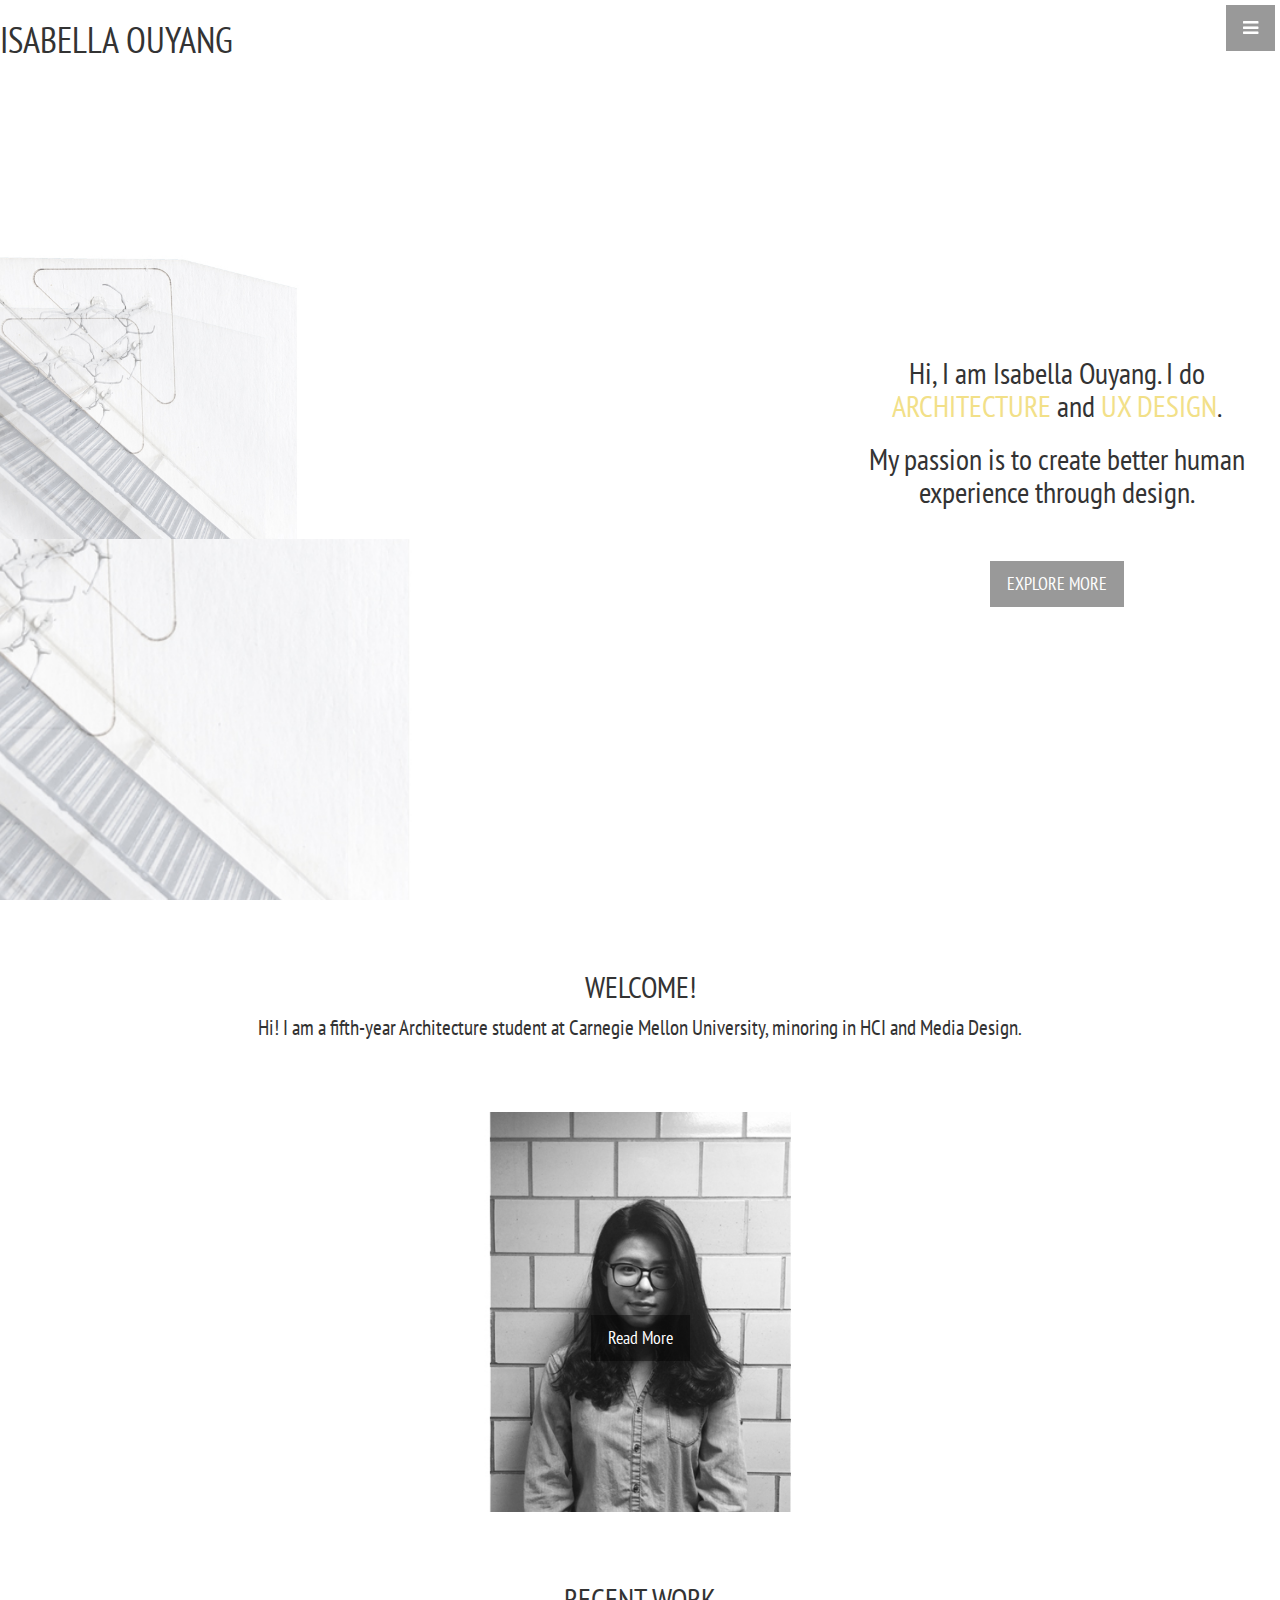
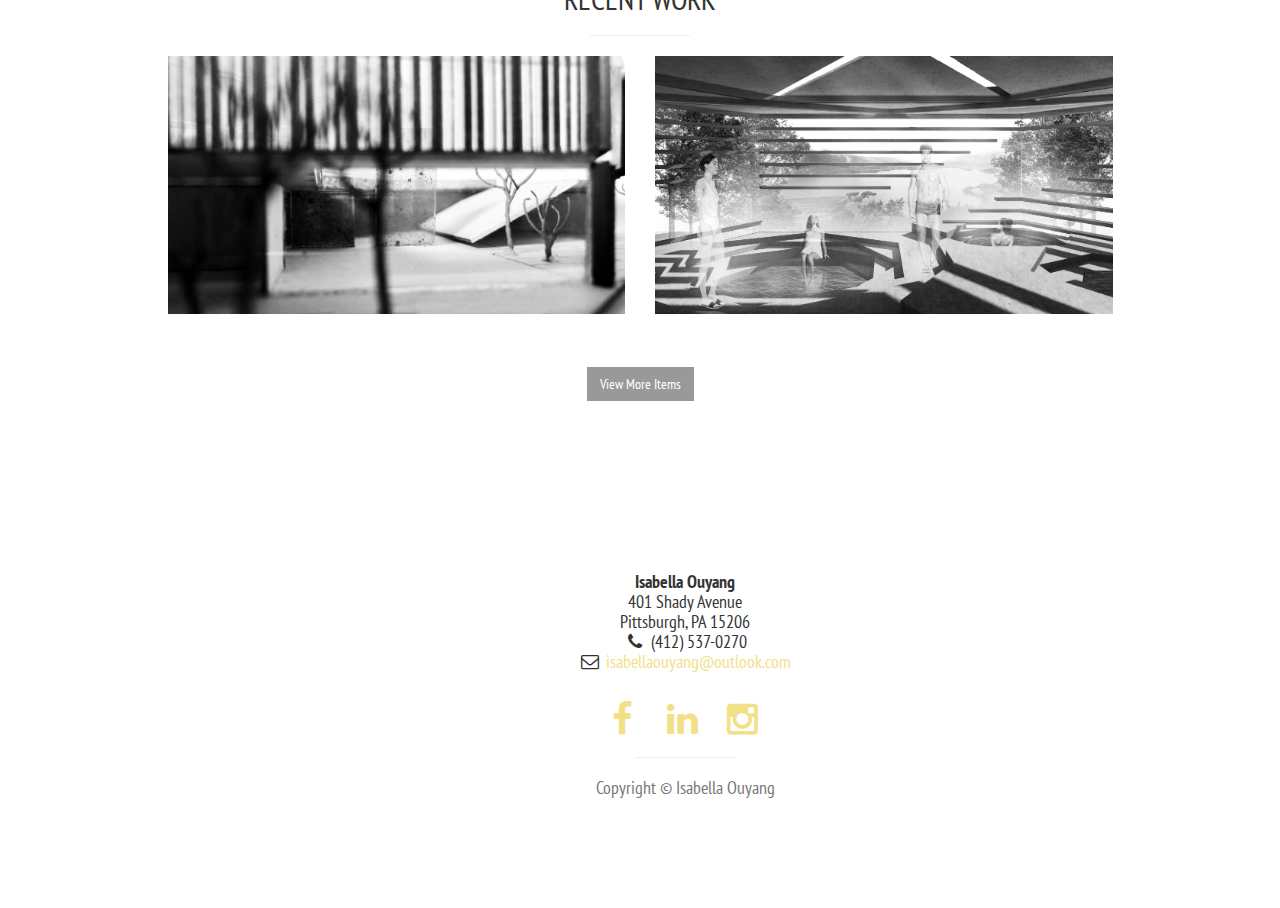
<file: index.html>
<!DOCTYPE html>
<html lang="en">

<head>

    <meta charset="utf-8">
    <meta http-equiv="X-UA-Compatible" content="IE=edge">
    <meta name="viewport" content="width=device-width, initial-scale=1">
    <meta name="description" content="Homepage">
    <meta name="author" content="Isabella Ouyang">

    <title>DESIGN | ISABELLA OUYANG</title>

    <!-- Bootstrap Core CSS -->
    <link href="css/bootstrap.min.css" rel="stylesheet">

    <!-- Custom CSS -->
    <link href="css/stylish-portfolio.css" rel="stylesheet">

    <!-- Custom Fonts -->
    <link href="font-awesome/css/font-awesome.min.css" rel="stylesheet" type="text/css">
    <link href="https://fonts.googleapis.com/css?family=PT+Sans+Narrow" rel="stylesheet">
    <style>
      body {
        font-family:'PT Sans Narrow', sans-serif;
        font-size: 48px;
      }
    </style>

    <!-- HTML5 Shim and Respond.js IE8 support of HTML5 elements and media queries -->
    <!-- WARNING: Respond.js doesn't work if you view the page via file:// -->
    <!--[if lt IE 9]>
        <script src="https://oss.maxcdn.com/libs/html5shiv/3.7.0/html5shiv.js"></script>
        <script src="https://oss.maxcdn.com/libs/respond.js/1.4.2/respond.min.js"></script>
    <![endif]-->

</head>

<body>

    <!-- Navigation -->
    <a id="menu-toggle" href="#" class="btn btn-dark btn-lg toggle"><i class="fa fa-bars"></i></a>
    <nav id="sidebar-wrapper">
        <ul class="sidebar-nav">
            <a id="menu-close" href="#" class="btn btn-lg pull-right toggle"><i class="fa fa-times"></i></a>
            <li class="sidebar-brand">

            </li>
            <li>
                <a href="#top" onclick=$("#menu-close").click();>HOME</a>
            </li>
            <li>
                <a href="index_About.html" onclick=$("#menu-close").click();>ABOUT</a>
            </li>
            <li>
                <a href="index_Portfolio.html" onclick=$("#menu-close").click();>ARCHITECTURE DESIGN</a>
            </li>
            <li>
                <a href="index_Portfolio.html" onclick=$("#menu-close").click();>UX DESIGN</a>
            </li>
            <li>
                <a href="index_Contact.html" onclick=$("#menu-close").click();>CONTACT</a>
            </li>
        </ul>
    </nav>

    <!-- Header -->
    <header id="top" class="header">
        <div class="text-vertical-left">
            <h1 class="name">ISABELLA OUYANG</h1>
        </div>
        <img class="img-responsive" src="img/bg.jpg" width="100%">
        <div class="text-vertical-center">
            <h2><br></h2>
            <h2> Hi, I am Isabella Ouyang. I do <a href="index_Portfolio.html">ARCHITECTURE</a> and <a href="index_Portfolio.html">UX DESIGN</a>. <br></h2>
            <h2> My passion is to create better human experience through design.<h2>
            <br>
            <a href="#about" class="btn btn-dark btn-lg">EXPLORE MORE</a>
        </div>
    </header>



    <!-- About -->
    <section id="about" class="about">
        <div class="container">
            <div class="row">
                <div class="col-lg-12 text-center">
                    <h2>WELCOME! </h2>
                    <p class="lead"> Hi! I am a fifth-year Architecture student at Carnegie Mellon University, minoring in HCI and Media Design. <br>
                </div>
            </div>
            <!-- /.row -->
        </div>
        <!-- /.container -->
    </section>

     <!-- Callout -->
    <aside class="callout">
        <div class="text-vertical-center">
            <h1>   <a href="index_About.html" class="btn btn-dark btn-lg">Read More</a></h1>
        </div>
    </aside>


    <!-- Portfolio -->
    <section id="portfolio" class="portfolio">
        <div class="container">
            <div class="row">
                <div class="col-lg-10 col-lg-offset-1 text-center">
                    <h2> RECENT WORK</h2>
                    <hr class="small">
                    <div class="row">
                        <div class="col-md-6">
                            <div class="portfolio-item">
                                <a href="Portfolio_Office.html">
                                    <img class="img-portfolio img-responsive" src="img/O31.JPG">
                                </a>
                            </div>
                        </div>
                        <div class="col-md-6">
                            <div class="portfolio-item">
                                <a href="Portfolio_Bath.html">
                                    <img class="img-portfolio img-responsive" src="img/B1.jpg">
                                </a>
                            </div>
                        </div>

                    </div>
                    <!-- /.row (nested) -->
                    <a href="index_Portfolio.html" class="btn btn-dark">View More Items</a>
                </div>
                <!-- /.col-lg-10 -->
            </div>
            <!-- /.row -->
        </div>
        <!-- /.container -->
    </section>


    <!-- Map -->
    <!-- <section id="LOCTIONA" class="LOCATION">
     <div class="col-lg-10 col-lg-offset-1 text-center">

         <h3> LOCATION</h3>
         </div>
         <body>
         <img src= "img/location.jpg">
         </body>

    </section> -->



    <!-- Footer -->
    <footer>
        <div class="container">
            <div class="row">
                <div class="col-lg-10 col-lg-offset-1 text-center">
                    <h4><strong>Isabella Ouyang</strong>
                        <br>401 Shady Avenue
                        <br>Pittsburgh, PA 15206
                    <ul class="list-unstyled">
                        <li><i class="fa fa-phone fa-fw"></i> (412) 537-0270</li>
                        <li><i class="fa fa-envelope-o fa-fw"></i> <a href="mailto:name@example.com">isabellaouyang@outlook.com</a>
                        </li>
                    </ul>
                    <br>
                    <ul class="list-inline">
                        <li>
                            <a href="https://www.facebook.com/isabella.ouyang.96"><i class="fa fa-facebook fa-fw fa-2x"></i></a>
                        </li>
                        <li>
                            <a href="https://www.linkedin.com/in/isabella-yushan-ouyang-0614/"><i class="fa fa-linkedin fa-fw fa-2x"></i></a>
                        </li>
                        <li>
                            <a href="https://www.instagram.com/isabella_ouyang/?hl=en"><i class="fa fa-instagram fa-fw fa-2x"></i></a>
                        </li>
                    </ul>
                    <hr class="small">
                    <p class="text-muted">Copyright &copy; Isabella Ouyang</p>
                    </h4>
                </div>
            </div>
        </div>
        <a id="to-top" href="#top" class="btn btn-dark btn-lg"><i class="fa fa-chevron-up fa-fw fa-1x"></i></a>
    </footer>

    <!-- jQuery -->
    <script src="js/jquery.js"></script>

    <!-- Bootstrap Core JavaScript -->
    <script src="js/bootstrap.min.js"></script>

    <!-- Custom Theme JavaScript -->
    <script>
    // Closes the sidebar menu
    $("#menu-close").click(function(e) {
        e.preventDefault();
        $("#sidebar-wrapper").toggleClass("active");
    });
    // Opens the sidebar menu
    $("#menu-toggle").click(function(e) {
        e.preventDefault();
        $("#sidebar-wrapper").toggleClass("active");
    });
    // Scrolls to the selected menu item on the page
    $(function() {
        $('a[href*=#]:not([href=#],[data-toggle],[data-target],[data-slide])').click(function() {
            if (location.pathname.replace(/^\//, '') == this.pathname.replace(/^\//, '') || location.hostname == this.hostname) {
                var target = $(this.hash);
                target = target.length ? target : $('[name=' + this.hash.slice(1) + ']');
                if (target.length) {
                    $('html,body').animate({
                        scrollTop: target.offset().top
                    }, 1000);
                    return false;
                }
            }
        });
    });
    //#to-top button appears after scrolling
    var fixed = false;
    $(document).scroll(function() {
        if ($(this).scrollTop() > 250) {
            if (!fixed) {
                fixed = true;
                // $('#to-top').css({position:'fixed', display:'block'});
                $('#to-top').show("slow", function() {
                    $('#to-top').css({
                        position: 'fixed',
                        display: 'block'
                    });
                });
            }
        } else {
            if (fixed) {
                fixed = false;
                $('#to-top').hide("slow", function() {
                    $('#to-top').css({
                        display: 'none'
                    });
                });
            }
        }
    });
    // Disable Google Maps scrolling
    // See http://stackoverflow.com/a/25904582/1607849
    // Disable scroll zooming and bind back the click event
    var onMapMouseleaveHandler = function(event) {
        var that = $(this);
        that.on('click', onMapClickHandler);
        that.off('mouseleave', onMapMouseleaveHandler);
        that.find('iframe').css("pointer-events", "none");
    }
    var onMapClickHandler = function(event) {
            var that = $(this);
            // Disable the click handler until the user leaves the map area
            that.off('click', onMapClickHandler);
            // Enable scrolling zoom
            that.find('iframe').css("pointer-events", "auto");
            // Handle the mouse leave event
            that.on('mouseleave', onMapMouseleaveHandler);
        }
        // Enable map zooming with mouse scroll when the user clicks the map
    $('.map').on('click', onMapClickHandler);
    </script>

</body>

</html>
</file>
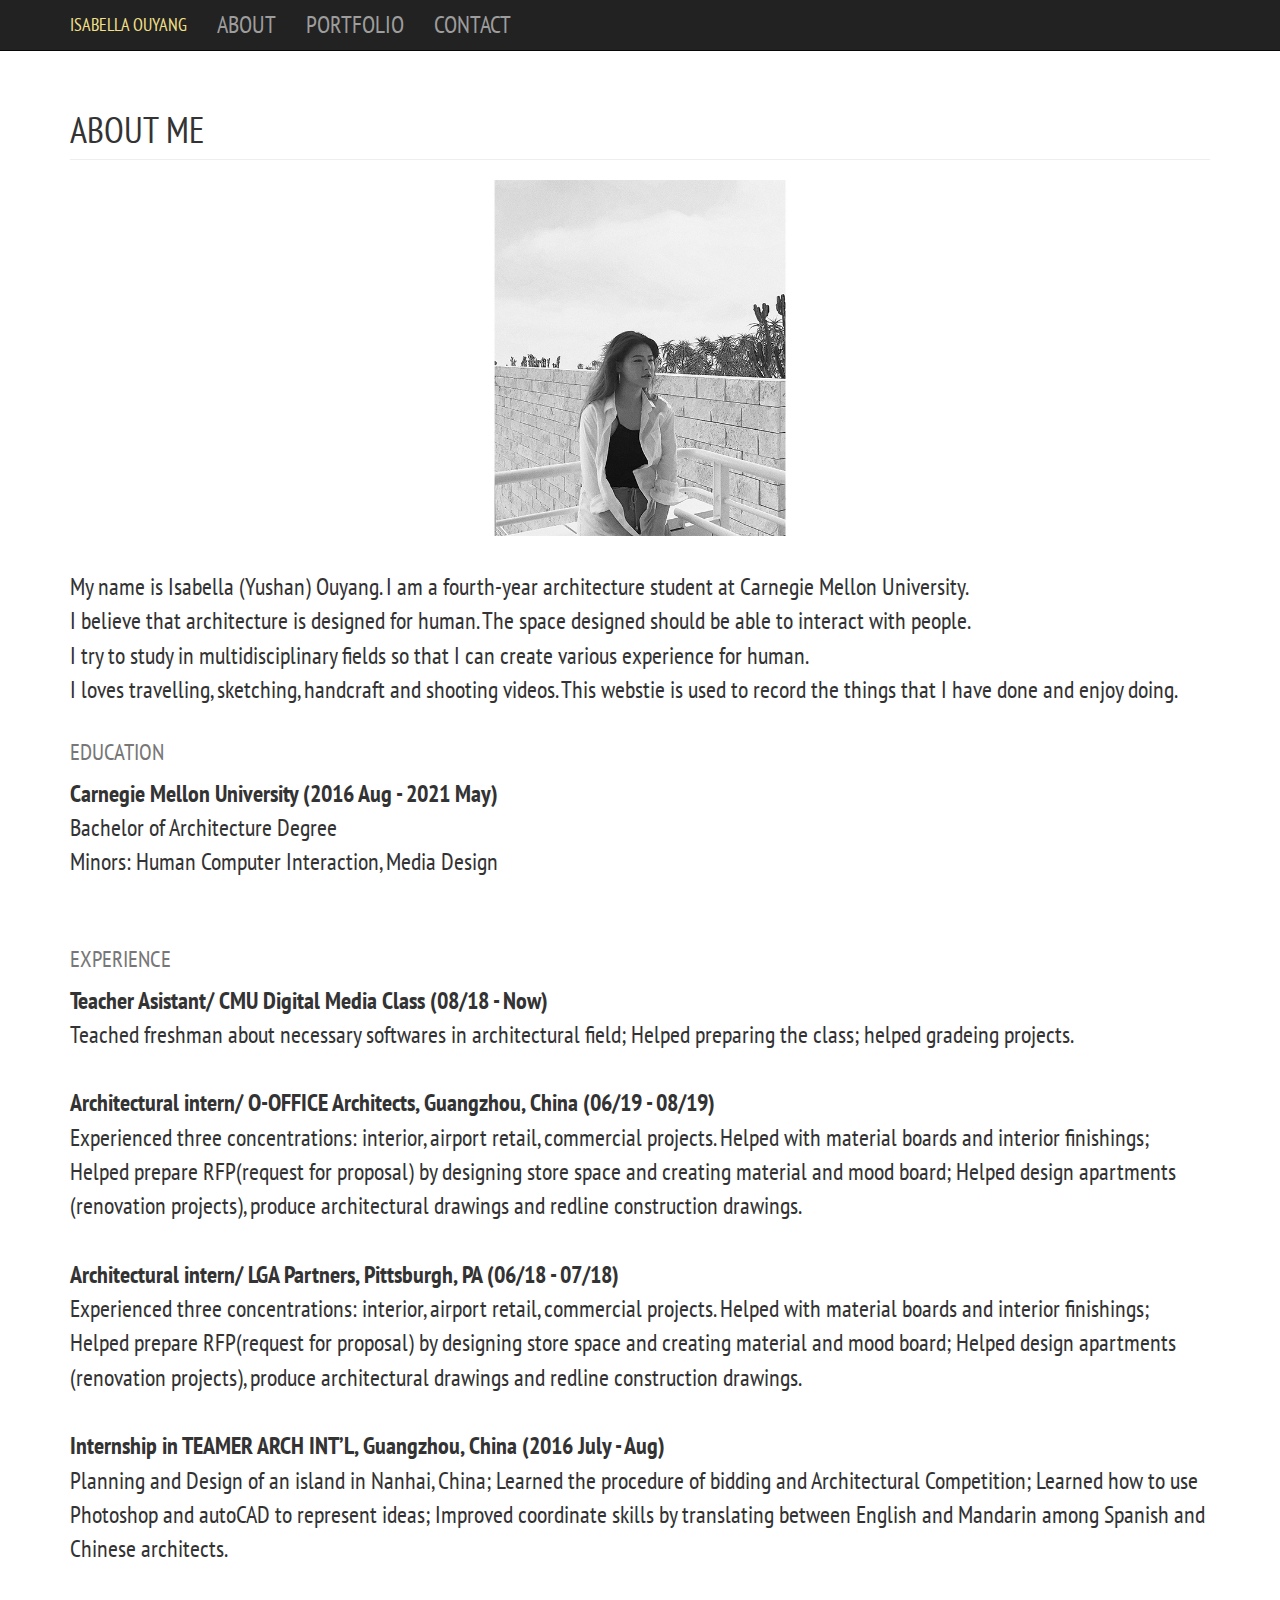
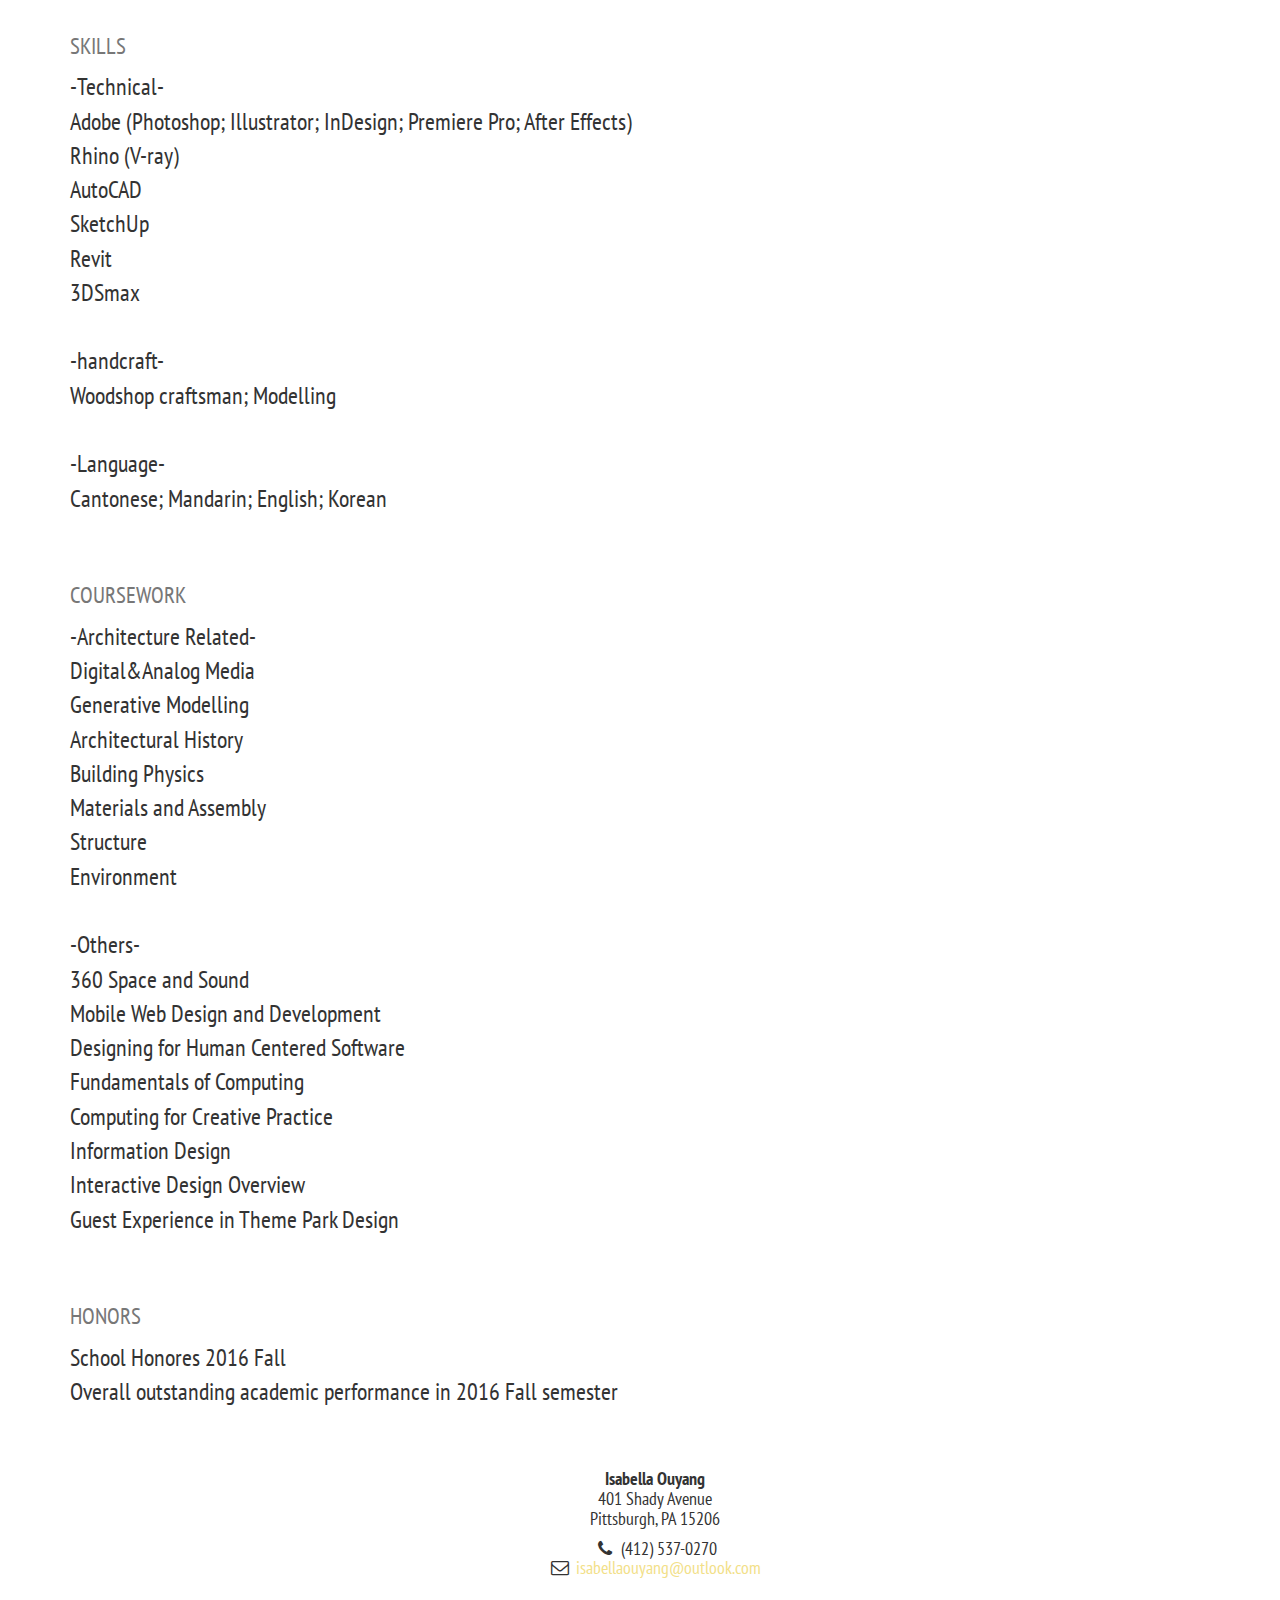
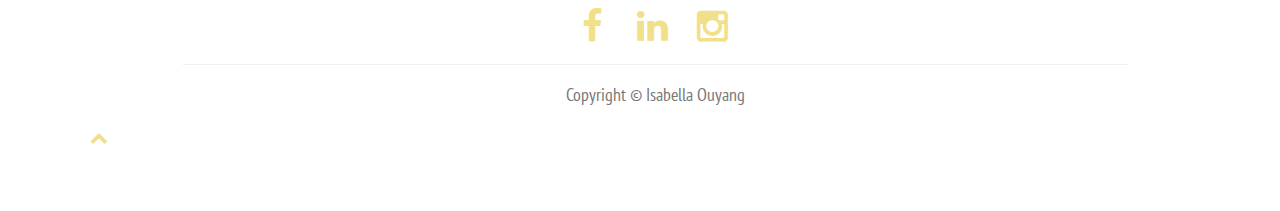
<file: index_About.html>
<!DOCTYPE html>
<html lang="en">

<head>

    <meta charset="utf-8">
    <meta http-equiv="X-UA-Compatible" content="IE=edge">
    <meta name="viewport" content="width=device-width, initial-scale=1">
    <meta name="description" content="About Page">
    <meta name="author" content="Isabella Ouyang">

    <title>ABOUT ME</title>

    <!-- Bootstrap Core CSS -->
    <link href="css/bootstrap.min.css" rel="stylesheet">

    <!-- Custom CSS -->
    <link href="css/4-col-portfolio.css" rel="stylesheet">

     <!-- Custom Fonts -->
    <link href="font-awesome/css/font-awesome.min.css" rel="stylesheet" type="text/css">
    <link href="https://fonts.googleapis.com/css?family=PT+Sans+Narrow" rel="stylesheet">
    <style>
      body {
        font-family:'PT Sans Narrow', sans-serif;
        font-size: 24px;
      }
    </style>

    <!-- HTML5 Shim and Respond.js IE8 support of HTML5 elements and media queries -->
    <!-- WARNING: Respond.js doesn't work if you view the page via file:// -->
    <!--[if lt IE 9]>
        <script src="https://oss.maxcdn.com/libs/html5shiv/3.7.0/html5shiv.js"></script>
        <script src="https://oss.maxcdn.com/libs/respond.js/1.4.2/respond.min.js"></script>
    <![endif]-->

</head>

<body>

    <!-- Navigation -->
    <nav class="navbar navbar-inverse navbar-fixed-top" role="navigation">
        <div class="container">
            <!-- Brand and toggle get grouped for better mobile display -->
            <div class="navbar-header">
                <button type="button" class="navbar-toggle" data-toggle="collapse" data-target="#bs-example-navbar-collapse-1">
                    <span class="sr-only">Toggle navigation</span>
                    <span class="icon-bar"></span>
                    <span class="icon-bar"></span>
                    <span class="icon-bar"></span>
                </button>
                <a class="navbar-brand" href="index.html"> ISABELLA OUYANG</a>
            </div>
            <!-- Collect the nav links, forms, and other content for toggling -->
            <div class="collapse navbar-collapse" id="bs-example-navbar-collapse-1">
                <ul class="nav navbar-nav">
                    <li>
                        <a href="index_About.html">ABOUT</a>
                    </li>
                    <li>
                        <a href="index_Portfolio.html">PORTFOLIO</a>
                    </li>
                    <li>
                        <a href="index_Contact.html">CONTACT</a>
                    </li>
                </ul>
            </div>
            <!-- /.navbar-collapse -->
        </div>
        <!-- /.container -->
    </nav>

    <!-- Page Content -->
    <div class="container">

        <!-- Page Heading -->
        <div class="row">
            <div class="col-lg-12">
                <h1 class="page-header">ABOUT ME</h1>

                <img class="img-responsive"  src="img\me profile.jpg" >
                <br>

<body>My name is Isabella (Yushan) Ouyang. I am a fourth-year architecture student at Carnegie Mellon University. <br>
I believe that architecture is designed for human. The space designed should be able to interact with people. <br>
I try to study in multidisciplinary fields so that I can create various experience for human. <br>
I loves travelling, sketching, handcraft and shooting videos. This webstie is used to record the things that I have done and enjoy doing. </body>
<br>
<h1> <small> EDUCATION </small> </h1>
<b> Carnegie Mellon University (2016 Aug - 2021 May)</b><br>
Bachelor of Architecture Degree <br>
Minors: Human Computer Interaction, Media Design <br>
<br>

<h1> <small> EXPERIENCE </small> </h1>
<b>Teacher Asistant/ CMU Digital Media Class (08/18 - Now)</b><br>
Teached freshman about necessary softwares in architectural field; Helped preparing the class; helped gradeing projects.
<br><br>
<b>Architectural intern/ O-OFFICE Architects, Guangzhou, China (06/19 - 08/19)</b><br>
Experienced three concentrations: interior, airport retail, commercial projects. Helped with material boards and interior finishings; Helped prepare RFP(request for proposal) by designing store space and creating material and mood board; Helped design apartments (renovation projects), produce architectural drawings  and redline construction drawings.
<br><br>
<b>Architectural intern/ LGA Partners, Pittsburgh, PA (06/18 - 07/18)</b><br>
Experienced three concentrations: interior, airport retail, commercial projects. Helped with material boards and interior finishings; Helped prepare RFP(request for proposal) by designing store space and creating material and mood board; Helped design apartments (renovation projects), produce architectural drawings  and redline construction drawings.
<br><br>
<b>Internship in TEAMER ARCH INT’L, Guangzhou, China (2016 July - Aug)</b><br>
Planning and Design of an island in Nanhai, China; Learned the procedure of bidding and Architectural Competition; Learned how to use Photoshop and autoCAD to represent ideas; Improved coordinate skills by translating between English and Mandarin among Spanish and Chinese architects.<br>
<br>

<h1> <small> SKILLS </small> </h1> 
-Technical-<br>
Adobe (Photoshop; Illustrator; InDesign; Premiere Pro; After Effects)<br>
Rhino (V-ray) <br>
AutoCAD <br>
SketchUp <br>
Revit <br>
3DSmax <br><br>
-handcraft-<br>
Woodshop craftsman; Modelling <br>
<br>
-Language-<br>
Cantonese; Mandarin; English; Korean <br>
<br>

<h1> <small> COURSEWORK </small> </h1>
-Architecture Related-<br>
Digital&Analog Media<br>
Generative Modelling<br>
Architectural History<br>
Building Physics<br>
Materials and Assembly<br>
Structure<br>
Environment<br><br>
-Others-<br>
360 Space and Sound <br>
Mobile Web Design and Development <br>
Designing for Human Centered Software<br>
Fundamentals of Computing <br>
Computing for Creative Practice <br>
Information Design<br>
Interactive Design Overview<br>
Guest Experience in Theme Park Design<br>
<br>

<h1> <small> HONORS </small> </h1>
School Honores 2016 Fall <br>
Overall outstanding academic performance in 2016 Fall semester

</div>
</div>
        <!-- /.row -->




        <!-- Footer -->
    <footer>
        <div class="container">
            <div class="row">
                <div class="col-lg-10 col-lg-offset-1 text-center">
                    <h4><strong>Isabella Ouyang</strong>

                    <p>401 Shady Avenue
                        <br>Pittsburgh, PA 15206</p>
                    <ul class="list-unstyled">
                        <li><i class="fa fa-phone fa-fw"></i> (412) 537-0270</li>
                        <li><i class="fa fa-envelope-o fa-fw"></i> <a href="mailto:name@example.com">isabellaouyang@outlook.com</a>
                        </li>
                    </ul>
                    <br>
                    <ul class="list-inline">
                        <li>
                            <a href="https://www.facebook.com/isabella.ouyang.96"><i class="fa fa-facebook fa-fw fa-2x"></i></a>
                        </li>
                        <li>
                            <a href="https://www.linkedin.com/in/isabella-yushan-ouyang-0614/"><i class="fa fa-linkedin fa-fw fa-2x"></i></a>
                        </li>
                        <li>
                            <a href="https://www.instagram.com/isabella_ouyang/?hl=en"><i class="fa fa-instagram fa-fw fa-2x"></i></a>                           
                        </li>
                    </ul>
                    <hr class="small">
                    <p class="text-muted">Copyright &copy; Isabella Ouyang</p>
                    </h4>
                </div>
            </div>
        </div>
        <a id="to-top" href="#top" class="btn btn-dark btn-lg"><i class="fa fa-chevron-up fa-fw fa-1x"></i></a>
    </footer>

    </div>
    <!-- /.container -->

    <!-- jQuery -->
    <script src="js/jquery.js"></script>

    <!-- Bootstrap Core JavaScript -->
    <script src="js/bootstrap.min.js"></script>

</body>

</html>
</file>
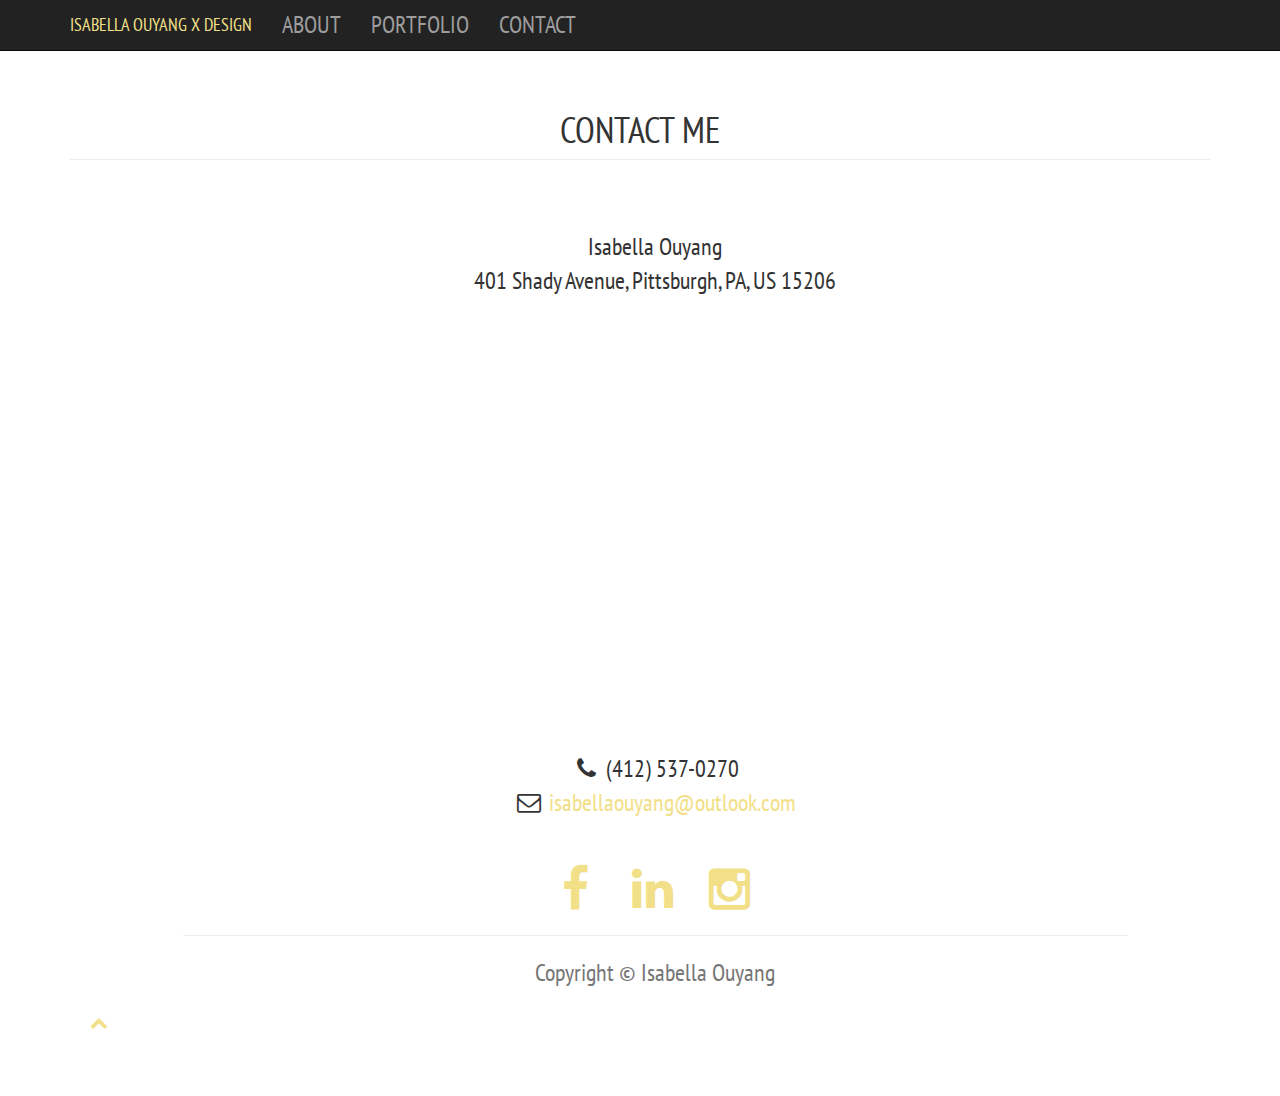
<file: index_Contact.html>
<!DOCTYPE html>
<html lang="en">

<head>

    <meta charset="utf-8">
    <meta http-equiv="X-UA-Compatible" content="IE=edge">
    <meta name="viewport" content="width=device-width, initial-scale=1">
    <meta name="description" content="Contact Page">
    <meta name="author" content="Isabella Ouyang">

    <title>CONTACT ME</title>

    <!-- Bootstrap Core CSS -->
    <link href="css/bootstrap.min.css" rel="stylesheet">

    <!-- Custom CSS -->
    <link href="css/4-col-portfolio.css" rel="stylesheet">
    
    <!-- Custom Fonts -->
    <link href="font-awesome/css/font-awesome.min.css" rel="stylesheet" type="text/css">
    <link href="https://fonts.googleapis.com/css?family=PT+Sans+Narrow" rel="stylesheet">
    <style>
      body {
        font-family:'PT Sans Narrow', sans-serif;
        font-size: 24px;
      }
    </style>
    
    <!-- HTML5 Shim and Respond.js IE8 support of HTML5 elements and media queries -->
    <!-- WARNING: Respond.js doesn't work if you view the page via file:// -->
    <!--[if lt IE 9]>
        <script src="https://oss.maxcdn.com/libs/html5shiv/3.7.0/html5shiv.js"></script>
        <script src="https://oss.maxcdn.com/libs/respond.js/1.4.2/respond.min.js"></script>
    <![endif]-->

</head>

<body>

    <!-- Navigation -->
    <nav class="navbar navbar-inverse navbar-fixed-top" role="navigation">
        <div class="container">
            <!-- Brand and toggle get grouped for better mobile display -->
            <div class="navbar-header">
                <button type="button" class="navbar-toggle" data-toggle="collapse" data-target="#bs-example-navbar-collapse-1">
                    <span class="sr-only">Toggle navigation</span>
                    <span class="icon-bar"></span>
                    <span class="icon-bar"></span>
                    <span class="icon-bar"></span>
                </button>
                <a class="navbar-brand" href="index.html">ISABELLA OUYANG X DESIGN</a>
            </div>
            <!-- Collect the nav links, forms, and other content for toggling -->
            <div class="collapse navbar-collapse" id="bs-example-navbar-collapse-1">
                <ul class="nav navbar-nav">
                    <li>
                        <a href="index_About.html">ABOUT</a>
                    </li>
                    <li>
                        <a href="index_Portfolio.html">PORTFOLIO</a>
                    </li>
                    <li>
                        <a href="index_Contact.html">CONTACT</a>
                    </li>
                </ul>
            </div>
            <!-- /.navbar-collapse -->
        </div>
        <!-- /.container -->
    </nav>

    <!-- Page Content -->
    <div class="container">

        <!-- Page Heading -->
        <div class="row">
            <div class="col-lg-12 text-center">
                <h1 class="page-header">CONTACT ME</h1>
            </div>
        </div>
        <!-- /.row -->

        
        

        <!-- Footer -->
    <footer>
        <div class="container">
            <div class="row">
                <div class="col-lg-10 col-lg-offset-1 text-center">
                    <p>Isabella Ouyang
                        <br>401 Shady Avenue, Pittsburgh, PA, US 15206</p>
                        <iframe src="https://www.google.com/maps/embed?pb=!1m18!1m12!1m3!1d3035.898126983128!2d-79.92345048460292!3d40.45539167936077!2m3!1f0!2f0!3f0!3m2!1i1024!2i768!4f13.1!3m3!1m2!1s0x8834f20af7507541%3A0xbca3f593261045c0!2sKenmawr%20Apartments!5e0!3m2!1sen!2sus!4v1580874391817!5m2!1sen!2sus" width=80% height="400" frameborder="0" style="border:0;" allowfullscreen=""></iframe>

                    <ul class="list-unstyled">
                        <br><li><i class="fa fa-phone fa-fw"></i> (412) 537-0270</li>
                        <li><i class="fa fa-envelope-o fa-fw"></i> <a href="mailto:name@example.com">isabellaouyang@outlook.com</a>
                        </li>
                    </ul>
                    <br>
                    <ul class="list-inline">
                        <li>
                            <a href="https://www.facebook.com/isabella.ouyang.96"><i class="fa fa-facebook fa-fw fa-2x"></i></a>
                        </li>
                        <li>
                            <a href="https://www.linkedin.com/in/isabella-yushan-ouyang-0614/"><i class="fa fa-linkedin fa-fw fa-2x"></i></a>
                        </li>
                        <li>
                            <a href="https://www.instagram.com/isabella_ouyang/?hl=en"><i class="fa fa-instagram fa-fw fa-2x"></i></a>                           
                        </li>
                    </ul>
                    <hr class="small">
                    <p class="text-muted">Copyright &copy; Isabella Ouyang</p>
                    </h4>
                </div>
            </div>
        </div>
        <a id="to-top" href="#top" class="btn btn-dark btn-lg"><i class="fa fa-chevron-up fa-fw fa-1x"></i></a>
    </footer>

    </div>
    <!-- /.container -->

    <!-- jQuery -->
    <script src="js/jquery.js"></script>

    <!-- Bootstrap Core JavaScript -->
    <script src="js/bootstrap.min.js"></script>

</body>

</html>
</file>
<file: css/stylish-portfolio.css>
/*!
 * Start Bootstrap - Stylish Portfolio (http://startbootstrap.com/)
 * Copyright 2013-2016 Start Bootstrap
 * Licensed under MIT (https://github.com/BlackrockDigital/startbootstrap/blob/gh-pages/LICENSE)
 */

/* Global Styles */
img{
    width: 100%;
}
html,
body {
    width: 100%;
    height: 100%;
}

body {
    
    font-family: "Source Sans Pro","Helvetica Neue",Helvetica,Arial,sans-serif;
}

.text-vertical-center {
    display: table-cell;
    text-align: center;
    vertical-align: middle;
}

.text-vertical-center h1 {
    margin: 0;
    padding: 0;
    font-size: 4.5em;
    font-weight: 700;
}

/* Custom Button Styles */

.btn-dark {
    border-radius: 0;
    color: #fff;
    background-color: rgba(0,0,0,0.4);
}

.btn-dark:hover,
.btn-dark:focus,
.btn-dark:active {
    color: #fff;
    background-color: rgba(0,0,0,0.7);
}

.btn-light {
    border-radius: 0;
    color: #333;
    background-color: rgb(255,255,255);
}

.btn-light:hover,
.btn-light:focus,
.btn-light:active {
    color: #333;
    background-color: rgba(255,255,255,0.8);
}

/* Custom Horizontal Rule */

hr.small {
    max-width: 100px;
}

/* Side Menu */

#sidebar-wrapper {
    z-index: 1000;
    position: fixed;
    right: 0;
    width: 250px;
    height: 100%;
    transform: translateX(250px);
    overflow-y: auto;
    background: #222;
    -webkit-transition: all 0.4s ease 0s;
    -moz-transition: all 0.4s ease 0s;
    -ms-transition: all 0.4s ease 0s;
    -o-transition: all 0.4s ease 0s;
    transition: all 0.4s ease 0s;
}

.sidebar-nav {
    position: absolute;
    top: 0;
    width: 250px;
    margin: 0;
    padding: 0px;
    list-style: none;
}

.sidebar-nav li {
    text-indent: 10px;
    line-height: 40px;
    padding: 10px;
    font-size: 20px;
}

.sidebar-nav li a {
    display: block;
    text-decoration: none;
    color: #f2e088;
}

.sidebar-nav li a:hover {
    text-decoration: none;
    color: #fff;
    background: rgba(255,255,255,0.2);
}

.sidebar-nav li a:active,
.sidebar-nav li a:focus {
    text-decoration: none;
}

.sidebar-nav > .sidebar-brand {
    height: 55px;
    font-size: 20px;
    line-height: 55px;
}

.sidebar-nav > .sidebar-brand a {
    color: rgb(100,100,100);
}

.sidebar-nav > .sidebar-brand a:hover {
    color: #fff;
    background: none;
}

#menu-toggle {
    z-index: 1;
    position: fixed;
    top: 0;
    right: 0;
}

#sidebar-wrapper.active {
    right: 250px;
    width: 250px;
    -webkit-transition: all 0.4s ease 0s;
    -moz-transition: all 0.4s ease 0s;
    -ms-transition: all 0.4s ease 0s;
    -o-transition: all 0.4s ease 0s;
    transition: all 0.4s ease 0s;
}

.toggle {
    margin: 5px 5px 0 0;
}

/* Header */

.header {
    display: table;
    position: relative;
    width: 100%;
    height: 100%;
    background: url(../img/bg.jpg) no-repeat center center scroll;
    -webkit-background-size: cover;
    -moz-background-size: cover;
    background-size: cover;
    -o-background-size: cover;
    font-size: 20px;
}

/* About */

.about {
    padding: 50px 0;
}

/* Services */

.services {
    padding: 50px 0;
}

.service-item {
    margin-bottom: 30px;
}

/* Callout */

.callout {
    display: table;
    width: 100%;
    height: 400px;
    color: #fff;
    background: url(../img/callout.jpg) no-repeat center center scroll;
    -webkit-background-size: cover;
    -moz-background-size: cover;
    background-size: cover;
    -o-background-size: cover;
}

/* Portfolio */

.portfolio {
    padding: 50px 0;
}

.portfolio-item {
    margin-bottom: 30px;
}

.img-portfolio {
    margin: 0 auto;
}

.img-portfolio:hover {
    opacity: 0.8;
}

/* Call to Action */

.call-to-action {
    padding: 50px 0;
}

.call-to-action .btn {
    margin: 10px;
}

/* Map */

.map {
    height: 383 px;
     width: 100%;

}

@media(max-width:768px) {
    .map {
        height: 75%;
    }
}

.map iframe {
    pointer-events: none;
}

/* Footer */

footer {
    padding: 100px;
    font-size: 10 px;
}

#to-top {
  display: none;
  position: fixed;
  bottom: 5px;
  right: 5px;
}
</file>
<file: css/4-col-portfolio.css>
/*!
 * Start Bootstrap - 4 Col Portfolio (http://startbootstrap.com/)
 * Copyright 2013-2016 Start Bootstrap
 * Licensed under MIT (https://github.com/BlackrockDigital/startbootstrap/blob/gh-pages/LICENSE)
 */

body {
    padding-top: 70px; /* Required padding for .navbar-fixed-top. Remove if using .navbar-static-top. Change if height of navigation changes. */
}

.portfolio-item {
    margin-bottom: 25px;
}

footer {
    margin: 50px 0;
}
</file>
